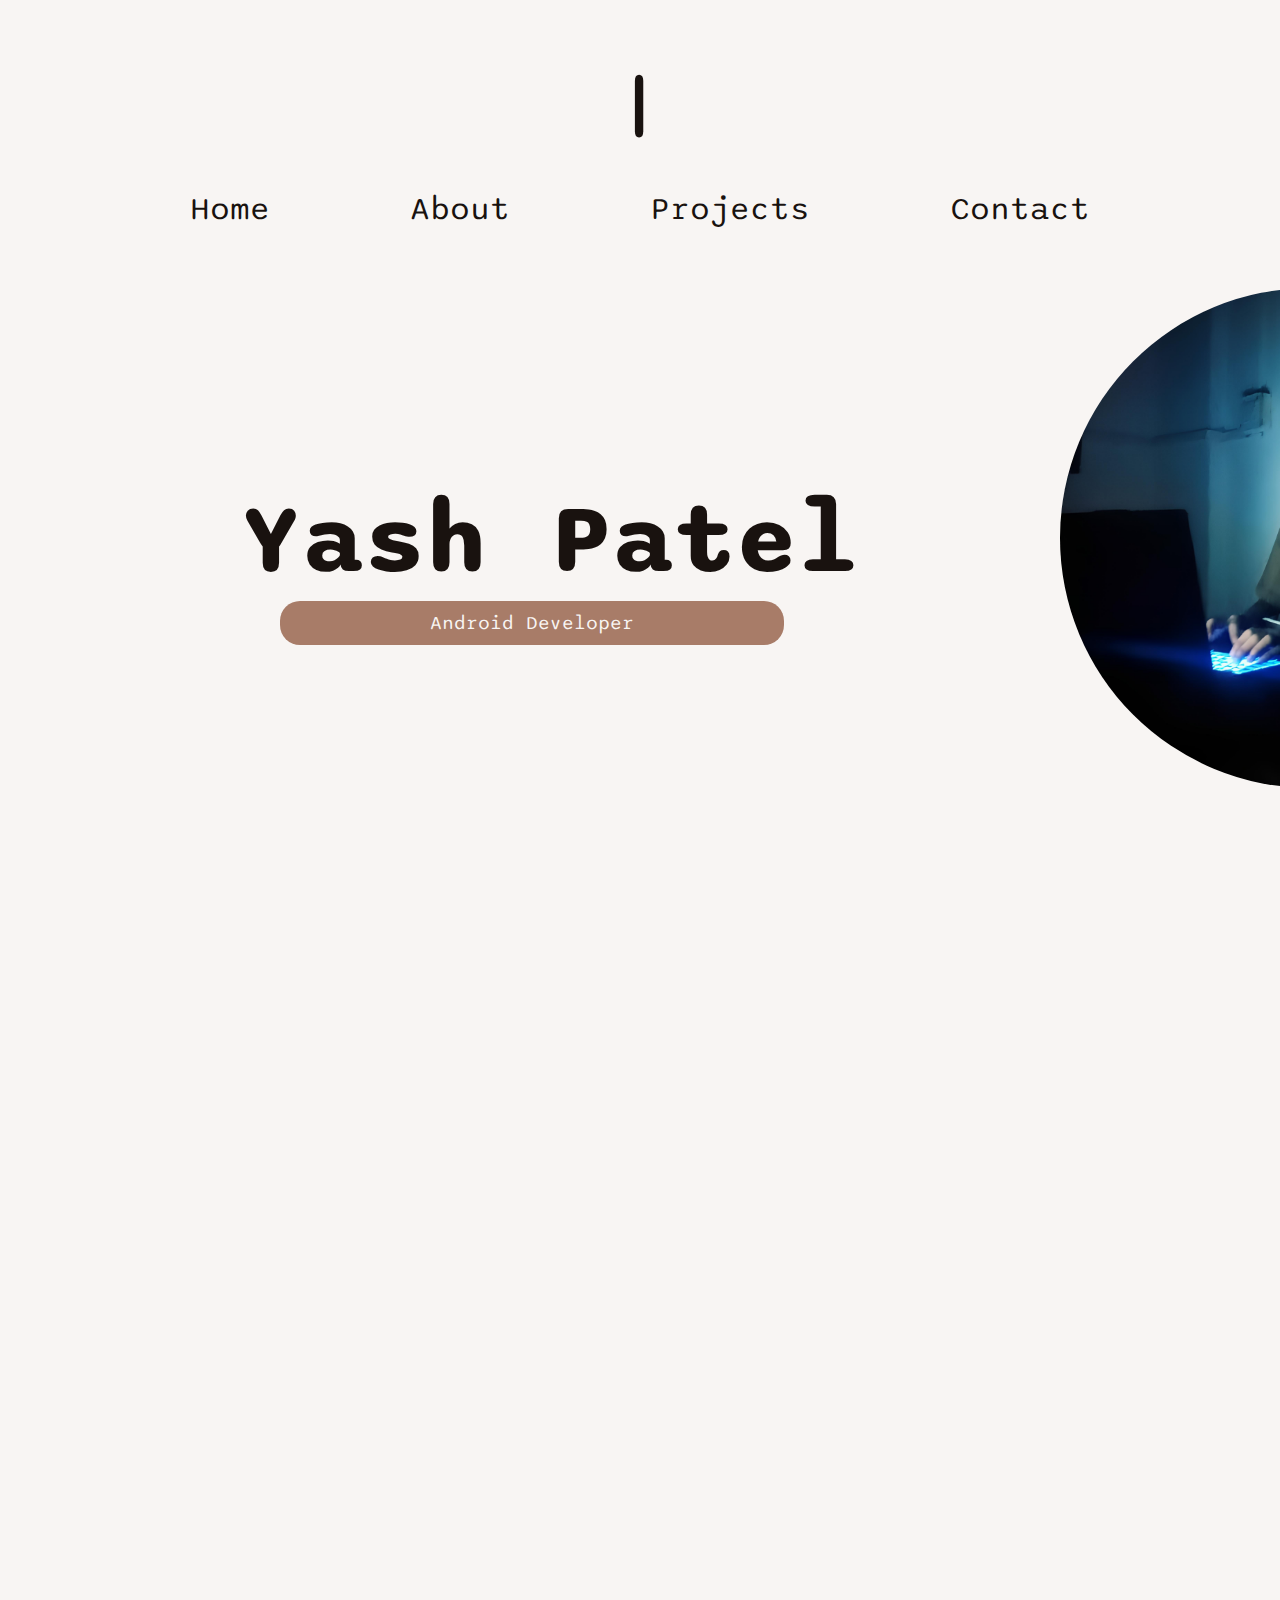
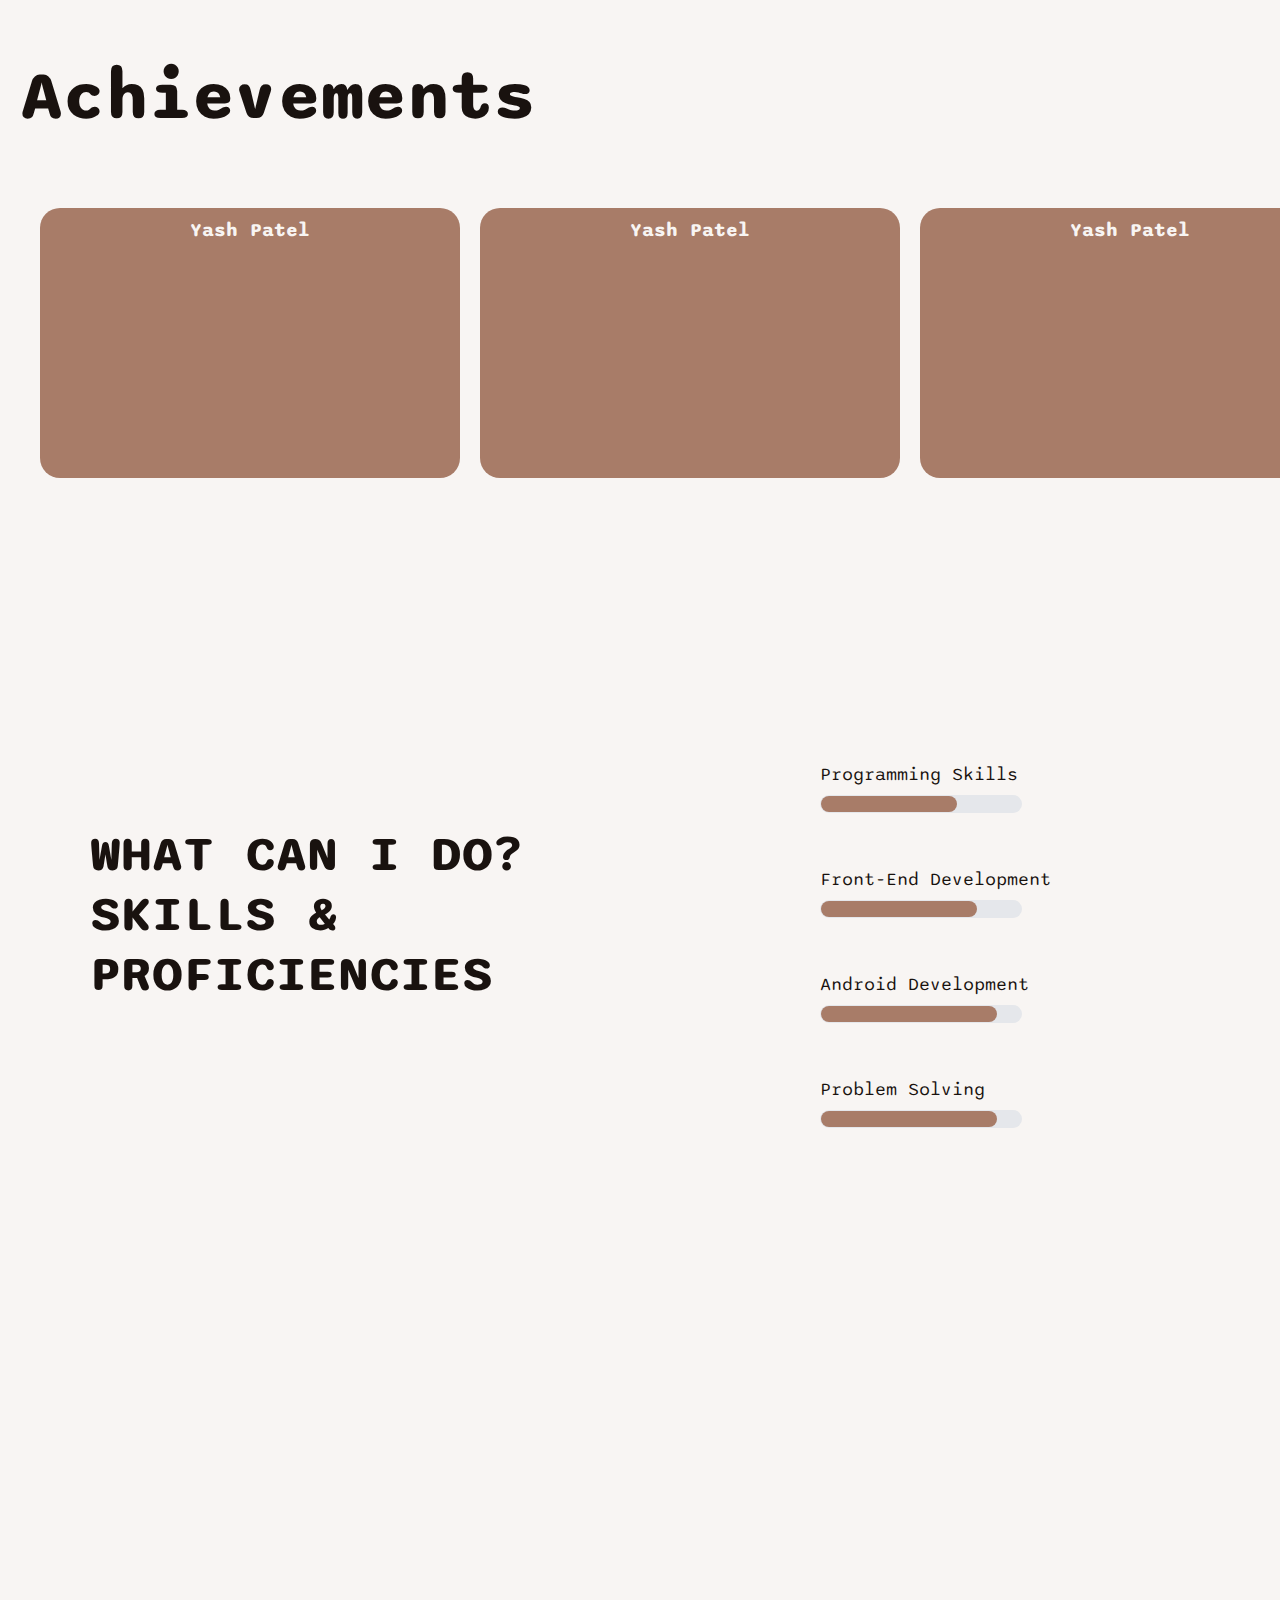
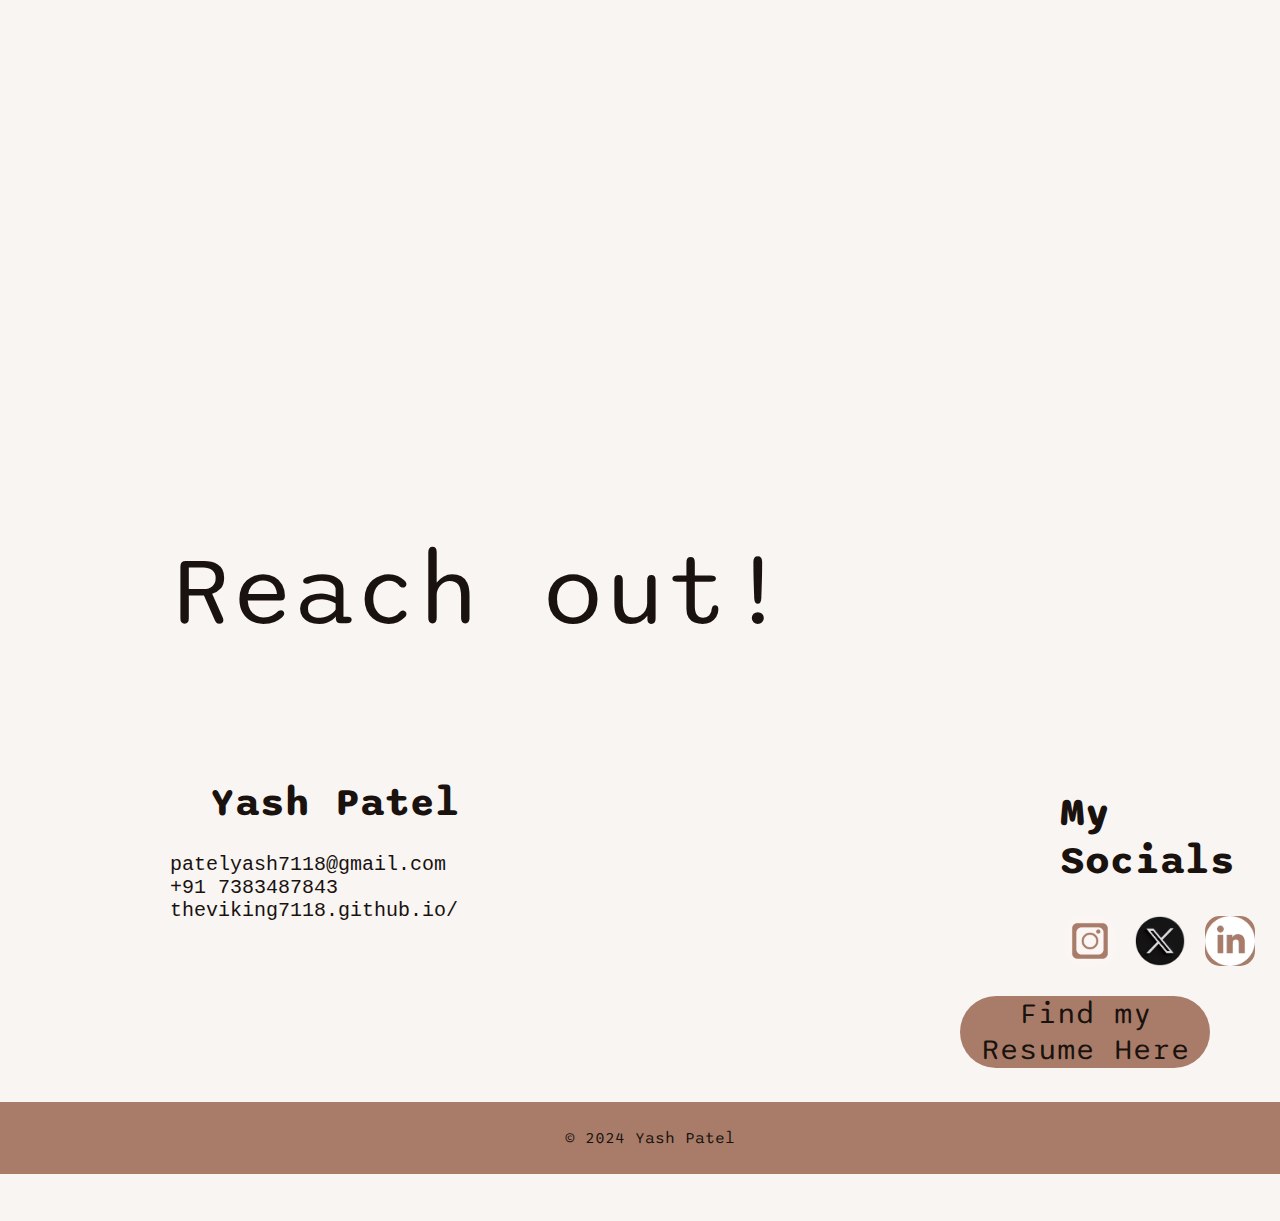
<file: index.html>
<!DOCTYPE html>
<html lang="en">
<head>
  <meta charset="UTF-8">
  <meta name="viewport" content="width=device-width, initial-scale=1.0">
  <title>My Portfolio</title>
  <link rel="stylesheet" href="style.css">
</head>
<body>
  <header>
    <h1><span id="typed-text"></span><span id="cursor">|</span></h1>
    <nav>
      <div>
        <a href="index.html">Home</a>
        <a href="about.html">About</a>
        <a href="projects.html">Projects</a>
        <a href="contact.html">Contact</a>
      </div>
    </nav>
  </header>

  <main>
    <section>
      <div class="card">
        <div class="profile-info">
          <h1 class="name">Yash Patel</h1>
          <p class="title">Android Developer</p>
        </div>
        <div class="profile-pic">
          <img src="profile.jpg" alt="Profile Picture">
        </div>
      </div>
    </section>

    <section class="about">
      <div class="about-img">
        <img src="2.png" alt="About Image">
      </div>
      <div class="about-content">
        <h2>About Me</h2>
        <p>Developing Apps is my Passion.</p>
      </div>
    </section>

    <section class="education">
      <h1>Achievements</h1>
      <div class="edudes">
        <div class="edu-info"><h1 class="clg">Yash Patel</h1></div>
        <div class="edu-crs"><h1 class="clg">Yash Patel</h1></div>
        <div class="edu-int"><h1 class="clg">Yash Patel</h1></div>
      </div>
    </section>

    <section class="sk">
      <div class="skill"><b>WHAT CAN I DO? SKILLS & PROFICIENCIES</b></div>
      <div class="xp">
        <div>Programming Skills<div class="progress-bar"><div class="progress" style="width: 60%;"></div></div></div>
        <div>Front-End Development<div class="progress-bar"><div class="progress" style="width: 70%;"></div></div></div>
        <div>Android Development<div class="progress-bar"><div class="progress" style="width: 80%;"></div></div></div>
        <div>Problem Solving<div class="progress-bar"><div class="progress" style="width: 80%;"></div></div></div>
      </div>
    </section>

    <section class="about">
      <div class="pro-img">
        <img src="2.png" alt="Project Image">
        <p>My App</p>
      </div>
      <div class="projects">
        <p>HERE ARE SOME OF MY PROJECTS</p>
        <div class="proj">
          <div class="pro"><a href="projects.html">PROJECTS</a></div>
        </div>
      </div>
    </section>

    <section class="contactme">
      <div class="ro">Reach out!</div>
      <div class="details">
        <h1>Yash Patel</h1>
        <pre>patelyash7118@gmail.com
+91 7383487843
theviking7118.github.io/</pre>
      </div>
      <div class="so">
        <div class="socials">
          <h1>My Socials</h1>
          <a href="https://www.instagram.com/yash.mkv?igsh=cncwZjJ4anJrcTd4"><img src="insta.png" alt="Instagram"></a>
          <a href="https://x.com/yash__7118"><img src="twitter.png" alt="Twitter"></a>
          <a href="https://www.linkedin.com/in/yash-patel-710728285?utm_source=share&utm_campaign=share_via&utm_content=profile&utm_medium=android_app"><img src="linkedin.png" alt="LinkedIn"></a>
        </div>
        <div class="resume">
          <div class="res"><a href="">Find my Resume Here</a></div>
        </div>
      </div>
    </section>
  </main>

  <footer>
    <p>&copy; 2024 Yash Patel</p>
  </footer>

  <script src="script.js"></script>
</body>
</html>
</file>
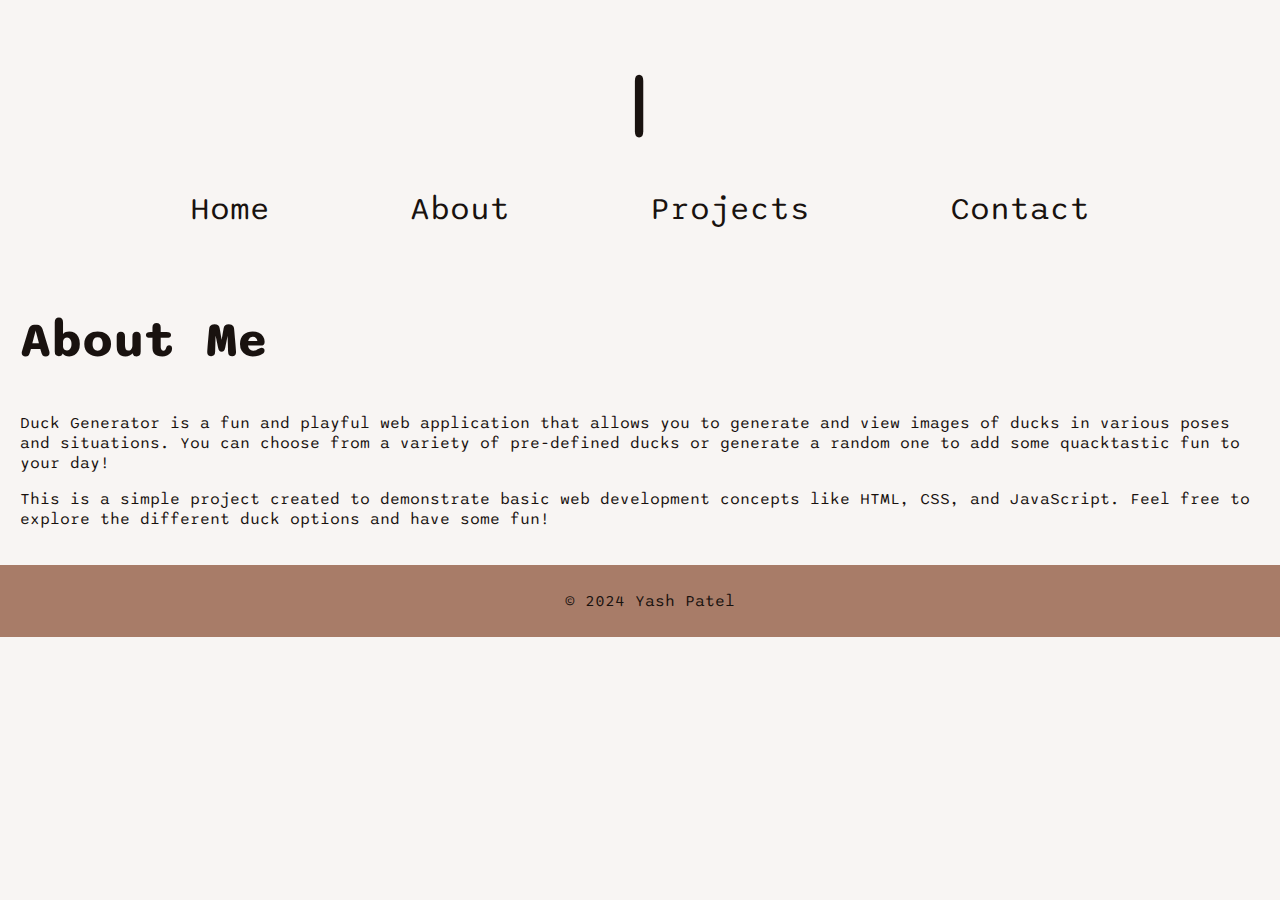
<file: about.html>
<!DOCTYPE html>
<html lang="en">
<head>
  <meta charset="UTF-8">
  <meta name="viewport" content="width=device-width, initial-scale=1.0">
  <title>My Portfolio - About</title>
  <link rel="stylesheet" href="style.css">
</head>
<body>
    <header>
      <h1><span id="typed-text"></span><span id="cursor">|</span></h1>
      <nav>
          <div>
            <a href="index.html">Home</a>
            <a href="about.html">About</a>
            <a href="projects.html">Projects</a>
            <a href="contact.html">Contact</a>
          </div>
        </nav>
      </header>
  <main>
    <section class="about-contento">
      <h2>About Me</h2>
      <p>Duck Generator is a fun and playful web application that allows you to generate and view images of ducks in various poses and situations. You can choose from a variety of pre-defined ducks or generate a random one to add some quacktastic fun to your day!</p>
      <p>This is a simple project created to demonstrate basic web development concepts like HTML, CSS, and JavaScript. Feel free to explore the different duck options and have some fun!</p>
    </section>
  </main>
  <footer>
    <p>&copy; 2024 Yash Patel</p>
  </footer>

  <script src="script.js"></script>

</body>
</html>
</file>
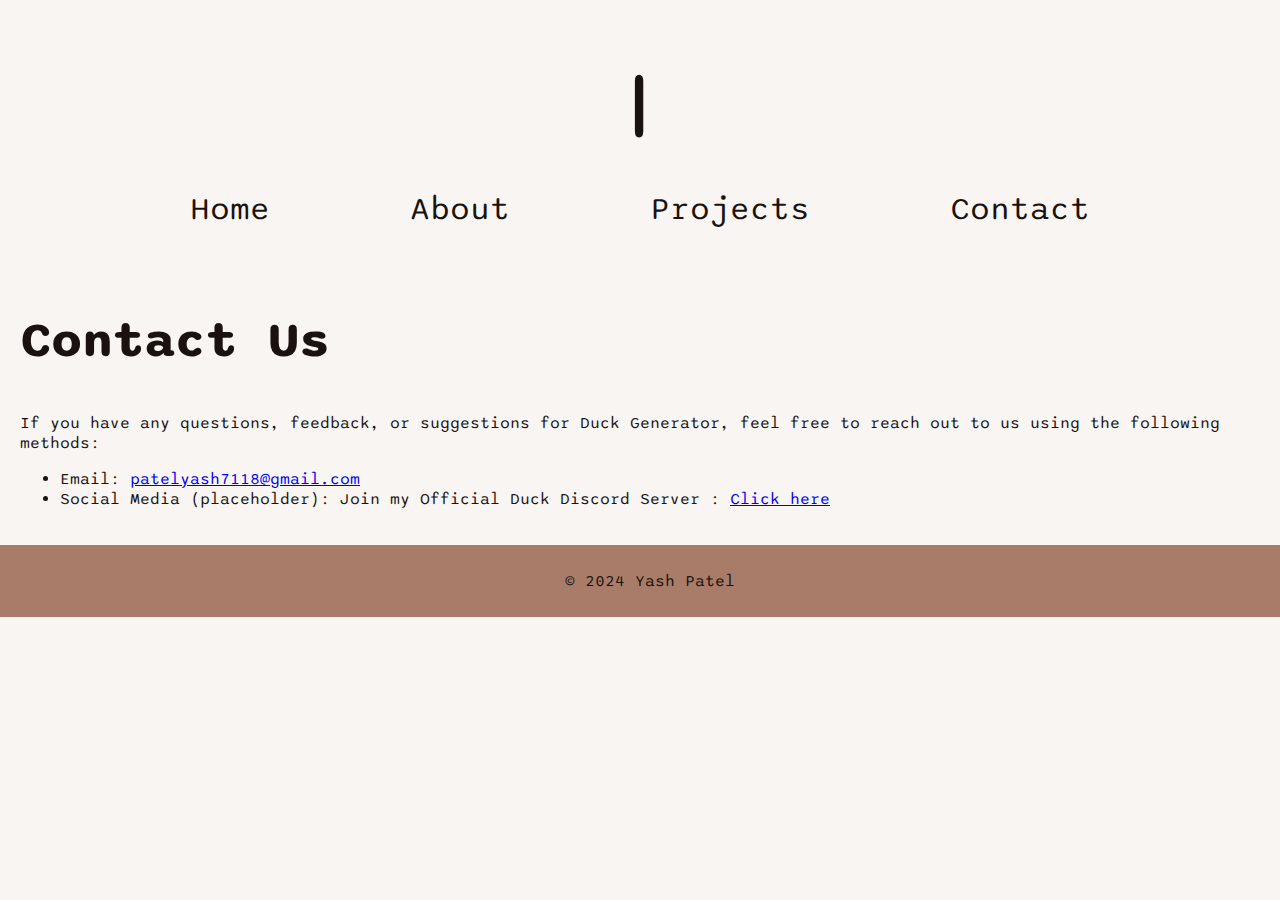
<file: contact.html>
<!DOCTYPE html>
<html lang="en">
<head>
  <meta charset="UTF-8">
  <meta name="viewport" content="width=device-width, initial-scale=1.0">
  <title>My Contact</title>
  <link rel="stylesheet" href="style.css">
</head>
<body>
    <header>
      <h1><span id="typed-text"></span><span id="cursor">|</span></h1>
      <nav>
          <div>
            <a href="index.html">Home</a>
            <a href="about.html">About</a>
            <a href="projects.html">Projects</a>
            <a href="contact.html">Contact</a>
          </div>
        </nav>
      </header>
  <main>
    <section class="contact-info">
      <h2>Contact Us</h2>
      <p>If you have any questions, feedback, or suggestions for Duck Generator, feel free to reach out to us using the following methods:</p>
      <ul>
        <li>Email: <a href="patelyash7118@gmail.com">patelyash7118@gmail.com</a></li>
        <li>Social Media (placeholder): Join my Official Duck Discord Server : <a href="https://discord.gg/TJWhYmJd">Click here</a> </li>
      </ul>
    </section>
    
  </main>
  <footer>
    <p>&copy; 2024 Yash Patel</p>
  </footer>

  <script src="script.js"></script>

</body>
</html>
</file>
<file: style.css>
@import url('https://fonts.googleapis.com/css?family=Sono:700|Sono:400');

body {
  font-family: sans-serif;
  margin: 0;
  padding: 0;
  font-family: 'Sono';
  font-weight: 400;
  background-color: #f8f5f3;
  color: #19120f;
}

header {
  padding: 20px;
  font-size: 2em;
}

h1, h2, h3, h4, h5 {
  font-family: 'Sono';
  font-weight: 700;
}

html {font-size: 100%;} /* 16px */

h2 {font-size: 3.158rem; /* 50.56px */}

h3 {font-size: 2.369rem; /* 37.92px */}

h4 {font-size: 1.777rem; /* 28.48px */}

h5 {font-size: 1.333rem; /* 21.28px */}

small {font-size: 0.750rem; /* 12px */}

h1 {
  text-align: center;
  font-size: 4.210rem;
}

section {
  height: auto;
  width: auto;
  margin-top: 0px;
  margin-bottom: 0px;
  padding: 20px;
}

nav {
  display: flex;
  justify-content: space-around;
}

nav a {
  text-decoration: none;
  color: #19120f;
  padding-left: 60px;
  padding-right: 60px;
  padding-top: 15px;
  padding-bottom: 15px;
}

footer {
  text-align: center;
  background-color: #a87c68;
  padding: 10px;
  position:relative;
  bottom: 0;
  width: 100%;
}

nav a:hover {
  background-color:#7d6255 ;
  color: #f8f5f3;
}

nav a:focus {
  background-color: #19120f;
  color: #f8f5f3;
}

#cursor {
  display: inline-block;
  margin-left: 2px;
  opacity: 1;
  animation: blink 0.7s infinite;
}

@keyframes blink {
  0%, 100% {
      opacity: 1;
  }
  50% {
      opacity: 0;
  }
}

.card {
  display: flex;
  padding: 20px;
  max-width:max-content;
  width: 100%;
  margin-top: 0px;
}

.profile-info {
  flex: 1;
  display: flex;
  flex-direction: column;
  justify-content: center;
}

.name {
  width: max-content;
  justify-content: left;
  font-size: 100px;
  margin-bottom: 0px;
  margin-left: 200px;
}

.name :hover {
  color: #a87c68;
}

.title {
  background-color: #a87c68;
  color: #f8f5f3;
  border-radius: 20px;
  padding: 10px 150px;
  display: inline-block;
  align-items: center;
  justify-content: center;
  margin-top: 1px;
  font-size: 1.2em;
  margin-left: 240px;
  margin-right: auto;
  align-self: center;
}
.title :hover {
  color: #19120f;
}

.profile-pic {
  flex: 1;
  display: flex;
  justify-content: right;
  align-items: center;
}

.profile-pic img {
  border-radius: 50%;
  width: 500px;
  height: 500px;
  object-fit: cover;
  margin-left: 200px;
}

.about {
  margin-top: 207px;
  background-color: #a87c68;
  display: grid;
  grid-template-columns: 1fr 1fr;
  gap: 20px;
  padding: 20px;
  opacity: 0;
  transition: opacity 1s;
}

.about-content{
  text-decoration: none;
  color: #f8f5f3;
  font-size: 30px;
  margin-right: 0px;
}

.about-content :hover {
  color: #19120f;
}

.about-content p {  
  margin-top: 20px;
  font-size: 60px ;
  margin-right: 0px;
}

.about-img {
  justify-content: left;
  align-items: center;
}

.about-img img {
  border-radius: 20px ;
  width: 100%;
  max-width: 400px;
  max-height: max-content;
  margin-left: 30px;
  margin-top: 20px;
  margin-right: 0px;
}

@keyframes fadeIn {
  from { opacity: 0; }
  to { opacity: 1; }
}

@keyframes fadeOut {
  from { opacity: 1; }
  to { opacity: 0; }
}

.about.visible {
  opacity: 1; /* Fade in */
}

.education {
  height: 550px;
  color: #19120f;
}

.education h1 {
  width: max-content;
  justify-content: left;
  font-size: 70px;
  margin: 0;
}

.edudes {
  margin-top: 40px;
  margin-bottom: 0px;
  display: grid;
  grid-template-columns: 1fr 1fr 1fr;
  gap: 20px;
  padding: 20px;
}

.edu-info h1 {
  flex-direction: column;
  grid-column: 1;
  background-color: #a87c68;
  color:#f8f5f3;
  border-radius: 20px;
  padding: 10px 150px;
  display: inline-block;
  align-items: center;
  justify-content: center;
  margin-top: 10px;
  font-size: 1.2em;
  margin-left: auto;
  margin-right: auto;
  align-self: center;
  height: 250px;
  margin-bottom: 0px;
}

.edu-crs h1 {
  flex-direction: column;
  grid-column: 2;
  background-color: #a87c68;
  color:#f8f5f3;
  border-radius: 20px;
  padding: 10px 150px;
  display: inline-block;
  align-items: center;
  justify-content: center;
  margin-top: 10px;
  font-size: 1.2em;
  margin-left: auto;
  margin-right: auto;
  align-self: center;
  height: 250px;
  margin-bottom: 0px;
}

.edu-int h1 {
  flex-direction: column;
  grid-column: 3;
  background-color: #a87c68;
  color:#f8f5f3;
  border-radius: 20px;
  padding: 10px 150px;
  display: inline-block;
  align-items: center;
  justify-content: center;
  margin-top: 10px;
  font-size: 1.2em;
  margin-left: auto;
  margin-right: auto;
  align-self: center;
  height: 250px;
  margin-bottom: 0px;
}

.sk {  
  display: grid;
  margin-top: 0px;
}

.skill {
  grid-column: 1;
  padding: 20px;
  width: 500px;
  margin-top: 0px;
  margin-left: 50px;
  font-size: 50px;
  text-align: left;
  align-content: center;
}

.xp {
  grid-column: 2;
  margin-bottom: 0px;
  margin-left: 0px;
  padding: 20px;
  margin-top: 100px;
  height: 400px;
  justify-content: left;
  align-content: left;
  display: grid;
  grid-template-rows: 1fr 1fr 1fr 1fr;
  gap: 20px;
  padding: 20px;
  font-size: large;
  color: #19120f;
}

.progress-bar {
  background-color: #e5e7eb;
  border-radius: 10px;
  padding: 1px;
  margin-top: 10px;
  width: 100%;
  width: 200px;
}

.progress {
  background-color: #a87c68;
  border-radius: 10px;
  padding: 8px;
  text-align: center;
}

.projects {
  text-decoration: none;
  font-size: 40px;
}

.projects p {  
  margin-top: 40px;
  color: #19120f ;
  font-size: 4.210rem; ;
}

.proj {
  border-radius: 30px;
  padding: 0px;
  margin-top: 10px;
  width: 250px;
  margin-left: 200px;
}

.pro {
  background-color: #f8f5f3;
  border-radius: 30px;
  padding: 8px;
  text-align: center;
}

.pro :hover{
  color: #7d6255;
}

.pro a {
  color: #19120f;
  text-decoration: none;
}

.pro-img {
  justify-content: left;
  align-items: center;
}

.pro-img p {
  font-size: 30px;
  justify-content: center;
  align-content: center;
  color: #19120f;
  margin-left: 180px;
}

.pro-img img {
  border-radius: 20px ;
  width: 100%;
  max-width: 400px;
  height: 400px;
  margin-left: 50px;
  margin-top: 80px;
  margin-right: 0px;
}

.ro {
  color: #19120f;
  width: max-content;
  justify-content: left;
  margin-top: 0px;
  font-size: 100px;
  margin-bottom: 0px;
  margin-left: 100px;
}

.contactme {
  margin-top: 80px;
  margin-bottom: 0px;
  padding: 20px;
  height: 550px;
  width:auto;
  display: grid;
  grid-template-columns: 1fr 1fr ;
  grid-template-rows: 1fr 1fr;
  gap: 20px;
  padding: 20px;
}

.ro {

  grid-column: 1;
  grid-row: 1;
  margin-left: 150px;
}

.details {
  grid-column: 1;
  grid-row: 2;
  margin-top: 80px;
  margin-left: 150px;
}

.details h1 {
  font-size: 40px;
  justify-content: left;
  text-align: left;
  margin-left: 40px;
}

.details pre {
  font-size: 20px;
  justify-content: left;
  text-align: left;
  margin-left: 0px;
}

.so {
  grid-column: 2;
  grid-row: 2;
  display: grid;
  grid-template-rows: 1fr 1fr;
  margin-top: 60px;
  margin-left: 150px;
}

.so img {
  border-radius: 30%;
}

.socials {
  grid-row: 1 ;
  margin-left: 100px;
  margin-top: 30px;
}

.socials img {
  width: 50px;
  height: 50px;
  margin: 5px;
}

.socials h1 {
  font-size: 40px;
  color: #19120f;
  justify-content: left;
  text-align: left;
}

.resume {
  height: max-content;
  align-content: left;
  justify-content: left;
  text-align: center;
  margin-top: 20px;
  margin-right: 50px;
  border-radius: 40px;
}

.res {
  font-size: 30px;
  background-color: #a87c68;
  align-content: center;
  border-radius: 40px;
}

.res a {
  color: #19120f;
  text-decoration: none;
}

.res :hover{
  color: #f8f5f3;
}

/*
--text: ;
--background: ;
--primary: ;
--secondary: #b2c79e;
--accent: ;
*/
</file>
